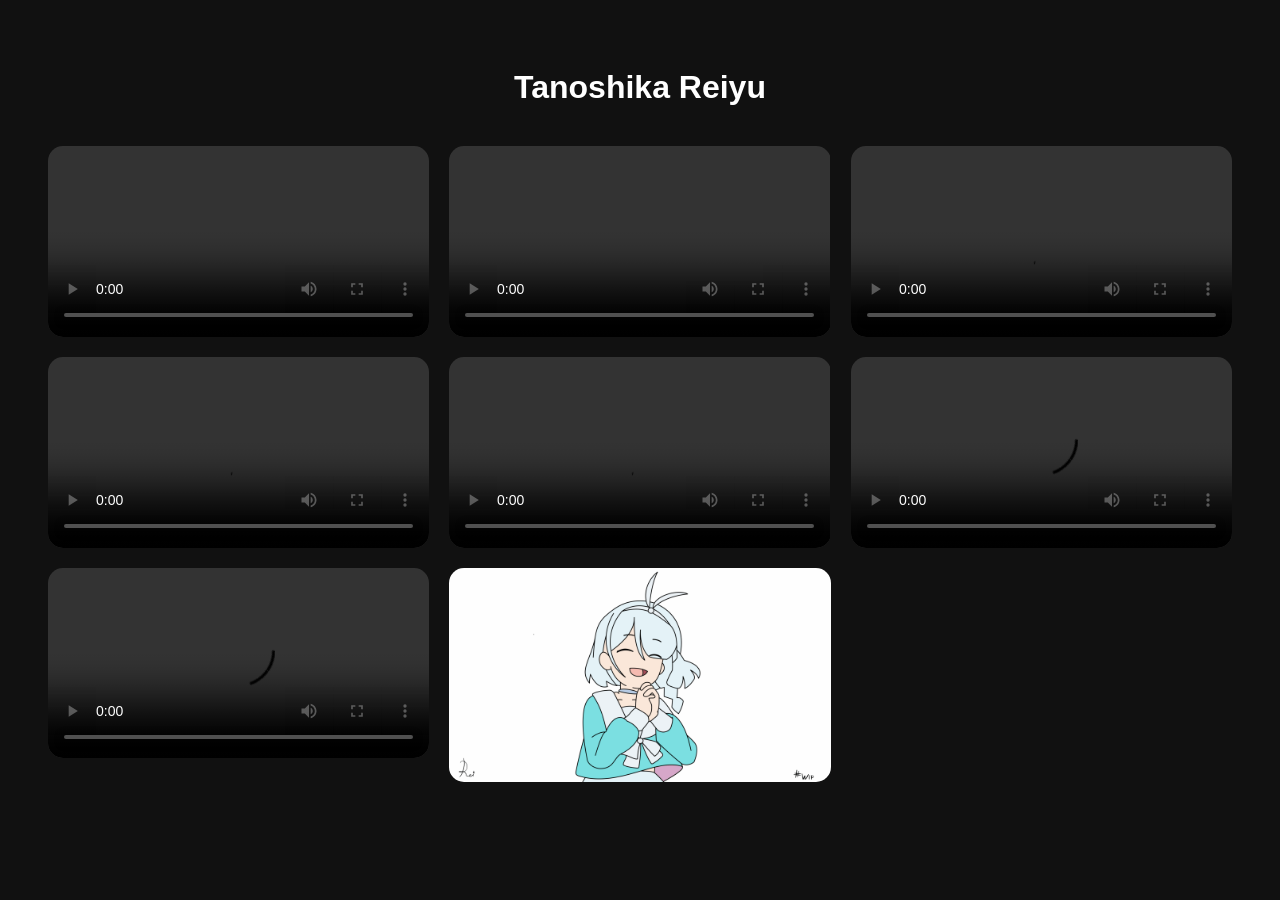
<file: index.html>
<!DOCTYPE html>
<html lang="en">

<head>
  <meta charset="UTF-8">
  <meta name="viewport" content="width=device-width, initial-scale=1.0">

  <title>Portfolio</title>

  <link rel="stylesheet" href="style.css">
</head>

<body>

  <h1 class="title">Tanoshika Reiyu</h1>

  <div class="gallery">

    <video controls>
      <source src="videos/Arnie Kick.mp4" type="video/mp4">
    </video>

    <video controls>
      <source src="videos/arnie parkour.mp4" type="video/mp4">
    </video>

    <video controls>
      <source src="videos/SaveClip.App_A54C60B0953BA37ABCDFED609AB8429C_video_dashinit.mp4" type="video/mp4">
    </video>

    <video controls>
      <source src="videos/arnie power.mp4" type="video/mp4">
    </video>

    <video controls>
      <source src="videos/bandul.mov" type="video/quicktime">
    </video>

    <video controls>
      <source src="videos/sat_set.mp4" type="video/mp4">
    </video>

    <video controls>
      <source src="videos/walking cycle full colour.mp4" type="video/mp4">
    </video>

    <img src="videos/Arona.gif" alt="Arona GIF">

  </div>

</body>
</html>
</file>
<file: style.css>
body{
  background:#111;
  color:white;
  font-family:sans-serif;
  padding:40px;
}

.title{
  text-align:center;
  margin-bottom:40px;
}

.gallery{
  display:grid;
  grid-template-columns:repeat(auto-fit,minmax(300px,1fr));
  gap:20px;
}

video,
img{
  width:100%;
  border-radius:15px;
}
</file>
